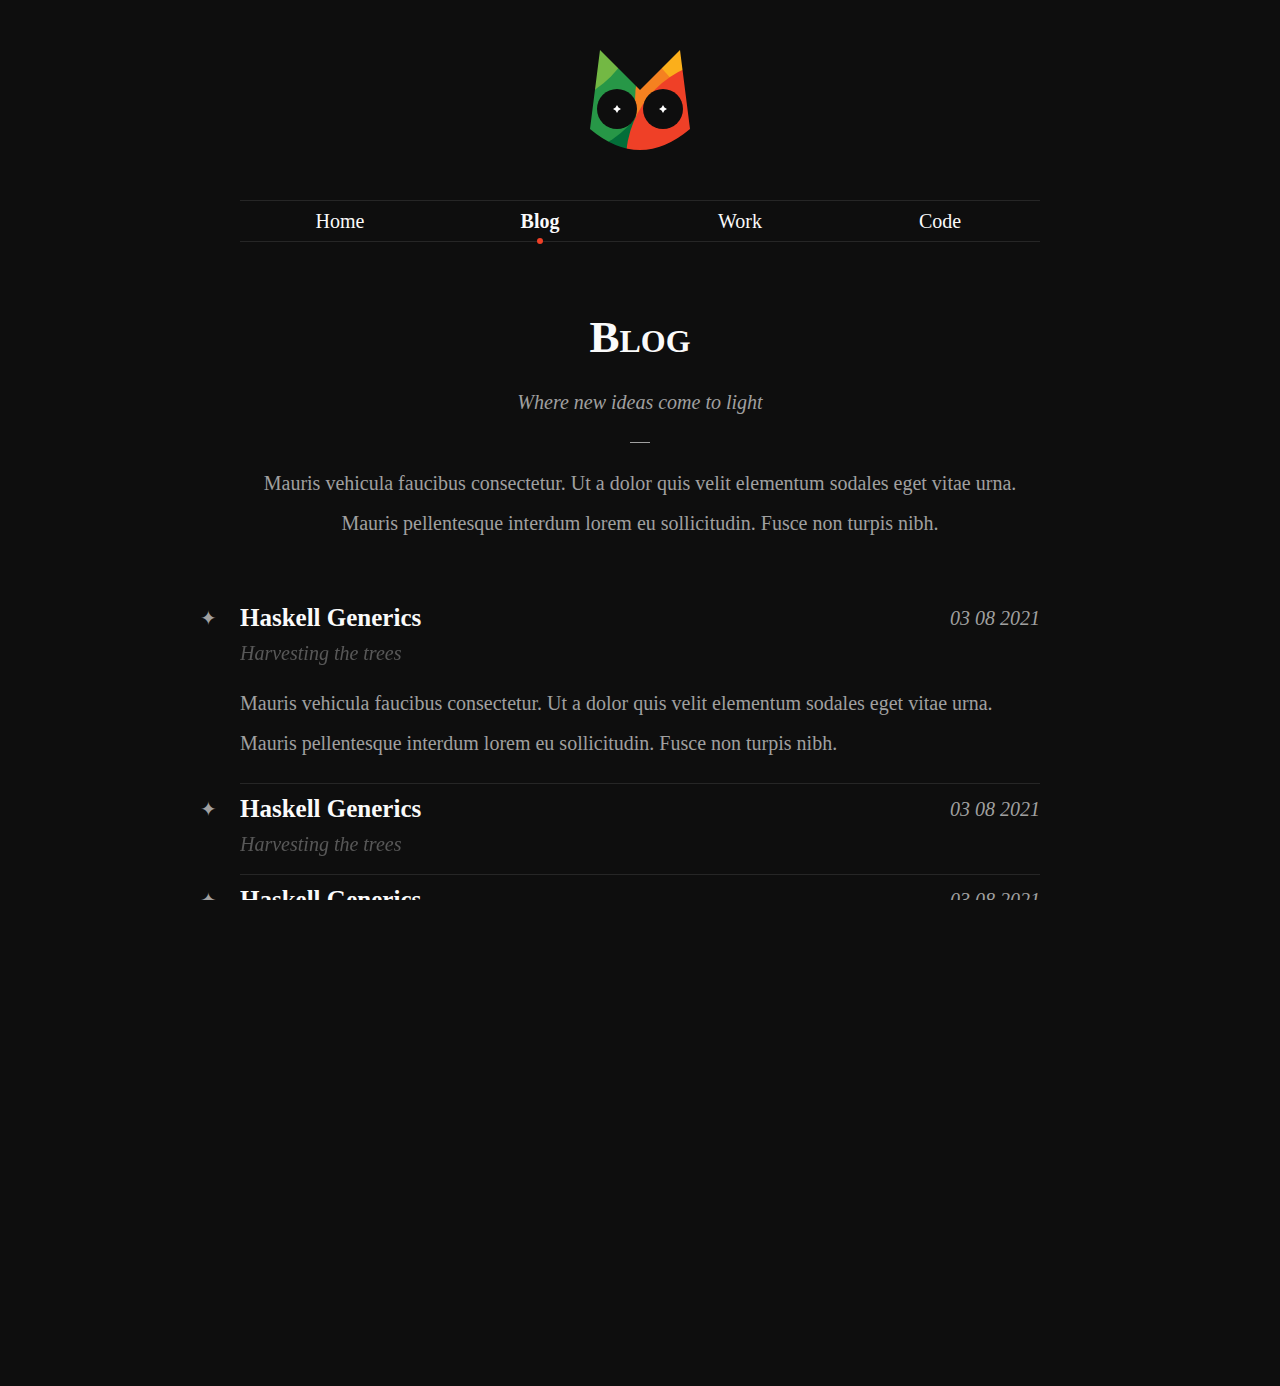
<file: blog.html>
<!DOCTYPE html>

<html>
  <head>
    <meta charset="utf-8">
    <meta name="viewport" content="width=device-width,initial-scale=1">

    <title>Blog ✦ Maštarija</title>
    <link rel="stylesheet" href="css/main.css">
  </head>

  <body>
    <header id="header" class="header">
      <nav id="nav" class="nav wrap padd">
        <a id="logo" class="logo" href="#" title="Maštarija">
          <img id="logo-mark" class="logo-mark" src="img/mastarija.svg" alt="Maštarija Logomark"/>
        </a>

        <ul id="main-menu" class="menu main-menu">
          <li><a href="#">Home</a></li>
          <li class="active"><a href="#">Blog</a></li>
          <li><a href="#">Work</a></li>
          <li><a href="#">Code</a></li>
        </ul>
      </nav>
    </header>

    <main id="main" class="main">
      <div id="page" class="page wrap padd">
        <header id="page_header" class="page_header">
          <h1 id="page_header_title" class="page_header_title">Blog</h1>
          <p id="page_header_subtitle" class="page_header_subtitle">Where new ideas come to light</p>
        </header>

        <p id="page_intro" class="page_intro">Mauris vehicula faucibus consectetur. Ut a dolor quis velit elementum sodales eget vitae urna. Mauris pellentesque interdum lorem eu sollicitudin. Fusce non turpis nibh.</p>

        <ul id="post-list" class="post-list">
          <li>
            <article class="post-list_item">
              <a href="#" class="post-list_item_link">
                <header class="post-list_item_header">
                      <h2 class="post-list_item_title">Haskell Generics</h2>
                      <time class="post-list_item_date">
                        <span title="Day" class="post-list_item_date_day">03</span>
                        <span title="Month" class="post-list_item_date_month">08</span>
                        <span title="Year" class="post-list_item_date_year">2021</span>
                      </time>
                      <p class="post-list_item_subtitle">Harvesting the trees</p>
                </header>
                <p class="post-list_item_intro">Mauris vehicula faucibus consectetur. Ut a dolor quis velit elementum sodales eget vitae urna. Mauris pellentesque interdum lorem eu sollicitudin. Fusce non turpis nibh.</p>
              </a>
            </article>
          </li>

          <li>
            <article class="post-list_item">
              <a href="#" class="post-list_item_link">
                <header>
                  <h2 class="post-list_item_title">Haskell Generics</h2>
                  <time class="post-list_item_date">
                    <span title="Day" class="post-list_item_date_day">03</span>
                    <span title="Month" class="post-list_item_date_month">08</span>
                    <span title="Year" class="post-list_item_date_year">2021</span>
                  </time>

                  <p class="post-list_item_subtitle">Harvesting the trees</p>
                </header>
              </a>
            </article>
          </li>

          <li>
            <article class="post-list_item">
              <a href="#" class="post-list_item_link">
                <header>
                  <h2 class="post-list_item_title">Haskell Generics</h2>
                  <time class="post-list_item_date">
                    <span title="Day" class="post-list_item_date_day">03</span>
                    <span title="Month" class="post-list_item_date_month">08</span>
                    <span title="Year" class="post-list_item_date_year">2021</span>
                  </time>
                </header>
              </a>
            </article>
          </li>

          <li>
            <article class="post-list_item">
              <a href="#" class="post-list_item_link">
                <header class="post-list_item_header">
                  <h2 class="post-list_item_title">Parsing the generic data</h2>
                  <time class="post-list_item_date">
                    <span title="Day" class="post-list_item_date_day">03</span>
                    <span title="Month" class="post-list_item_date_month">08</span>
                    <span title="Year" class="post-list_item_date_year">2021</span>
                  </time>

                  <p class="post-list_item_subtitle">Harvesting the trees</p>
                </header>

                <p class="post-list_item_intro">Mauris vehicula faucibus consectetur. Ut a dolor quis velit elementum sodales eget vitae urna. Mauris pellentesque interdum lorem eu sollicitudin. Fusce non turpis nibh.</p>
              </a>
            </article>
          </li>
        </ul>

        <footer id="page-footer" class="page-footer">
          <ul id="pagination" class="pagination">
            <li>
              <a href="#">1</a>
            </li>

            <li>
              <a href="#" class="active">2</a>
            </li>

            <li>
              <a href="#">3</a>
            </li>

            <li>
              <a href="#">4</a>
            </li>

            <li>
              <a href="#">5</a>
            </li>

            <li>
              <a href="#">6</a>
            </li>
          </ul>
        </footer>
      </div>
    </main>

    <footer id="footer" class="footer">
      <div id="copy" class="copy wrap padd">
        <p>&copy; 2020 <a href="#">Maštarija</a>. All rights reserved.</p>
      </div>
    </footer>
  </body>
</html>
</file>
<file: css/main.css>
@import url( dark.css );
@import url( core.css );
@import url( typo.css );
@import url( menu.css );

html
{
    color: var( --color-text );
    background: var( --color-body );
}

a , h1 , h2 , h3 , h4 , h5 , h6
{
    color: var( --color-text-main );
}

a
{
    display: inline-block;
    position: relative;
}

a:after
{
    left: 0;
    right: 0;
    bottom: .15em;
    height: .15em;

    content: '';
    display: block;
    position: absolute;

    transition: 200ms ease all;
    background: rgba( var( --contrasts ) / .7 );
}

a:hover:after
{
    height: .25em;
    background: rgba( var( --contrasts ) / 1 );
}

pre
{
    height: auto;
    padding: 1em;

    overflow-x: auto;
    overflow-y: hidden;

    margin-left: -2.5em;
    margin-right: -2.5em;

    background: rgb( var( --baselines ) );
    counter-reset: pre-line;
}

pre span
{
    counter-increment: pre-line;
}

pre span:before
{
    width: 2em;
    float: left;
    content: counter( pre-line );
    display: block;
    opacity: .5;
}

pre , code
{
    color: rgba( var( --contrasts ) / .9 );
}

u , i , b , strong
{
    color: var( --color-text-main );
}

ul
{
    list-style-type: square;
}


::-webkit-scrollbar
{
  width: 10px;
  height: 10px;
}

::-webkit-scrollbar-track
{
  background: rgba( var( --contrasts ) / calc( .5 * var( --intensity ) ) );
}

::-webkit-scrollbar-thumb
{
  background: rgba( var( --contrasts ) / var( --intensity ) );
}

::-webkit-scrollbar-thumb:hover
{
  background: rgba( var( --contrasts ) / calc( 5 * var( --intensity ) ));
}

/*UTILS*/

.wrap
{
    margin: 0 auto;
    max-width: 45em;
}

.padd
{
    padding: 2.5em;
}

/*ELEMS*/

.nav
{
    padding-bottom: 0;
}

.logo
{
    margin: 0 auto;
    display: block;
    max-width: 5em;
}

.logo:after
{
    clear: both;
    content: '';
    display: block;

    left: initial;
    right: initial;
    bottom: initial;
    height: initial;

    position: initial;
    background: initial;
}

.logo:hover:after
{
    height: initial;
}

.main-menu
{
    width: 100%;
    margin: 0 auto;
    margin-top: 2.5em;

    display: flex;

    border: 1px solid var( --outline );
    border-left: none;
    border-right: none;
}

.main-menu a:after
{
    left: initial;
    right: initial;
    bottom: initial;
    height: initial;

    content: initial;
    display: initial;
    position: initial;
    background: initial;
}

.main-menu > li
{
    flex: 1 1 0;
    display: table-cell;
    text-align: center;
    position: relative;
}

.main-menu > li.active > a
{
    font-weight: bold;
}

.main-menu > li:before
{
    height: 1px;

    content: '';
    display: block;

    left: 0;
    right: 0;
    bottom: -1px;
    position: absolute;

    background: linear-gradient( 90deg , #036e3900 0 , #036e39ff 50% , #036e3900 100% );

    opacity: 0;
    transition: 200ms ease opacity;
}

.main-menu > li:hover:before
{
    opacity: 1;
}

.main-menu > li.active:after
{
    width: .3em;
    height: .3em;

    left: 0;
    right: 0;
    bottom: -0.15em;
    margin: 0 auto;
    position: absolute;

    content: '';
    display: block;

    background: #ef4027;
    border-radius: 100%;

}

.main-menu > li > a
{
    width: 100%;
    height: 100%;
    display: block;
}

.tags
{
    margin: 0;
    padding: 0;
    display: flex;
    flex-direction: row;
    list-style: none;
    font-size: .75em;
    text-transform: lowercase;
    margin-bottom: 1em;
}

.tags a
{
    display: block;
    border: 1px solid var( --outline );
    padding: 0 .5em;
}

.tags li
{
    margin-right: 1em;
}

/* PAGE */

.page_header::after
{
    width: 1em;
    height: 0;
    margin: 1em auto;

    content: '';
    display: block;

    border-bottom: 1px solid;
}

.page_header_title ,
.page_header_subtitle
{
    margin: 0;
    text-align: center;
}

.page_header_title
{
    font-variant: small-caps;
    text-transform: capitalize;
}

.page_header_subtitle
{
    font-style: italic;
}

.page_intro
{
    text-align: center;
}

.pagination
{
    margin: 0;
    padding: 0;
    list-style: none;
    text-align: center;
}

.pagination li
{
    display: inline-block;
}

.pagination a
{
    width: 2em;
    height: 2em;
    display: block;
    line-height: 2em;
}

.pagination a:hover ,
.pagination a.active
{
    font-weight: bold;
}

.pagination a:after
{
    display: none;
}

/* POST LIST */

.post-list
{
    margin: 2.5em 0;
    padding: 0;
    list-style: none;
}

.post-list > li
{
    position: relative;
    border-bottom: 1px solid var( --outline );
}

.post-list > li:last-child
{
    border-bottom: none;
}

.post-list > li:before
{
    content: '✦';
    display: block;

    top: .25em;
    left: -2em;
    position: absolute;

    color: var(--color-text);
    transition: 200ms ease color;
}

.post-list > li:hover:before
{
    color: var(--color-text-main);
}

.post-list_item a
{
    display: block;
}

.post-list_item a:after
{
    display: none;
}

.post-list_item:after
{
    clear: both;
    content: '';
    display: block;
}

.post-list_item_link
{
    display: block;
    overflow: hidden;
}

.post-list_item_title
{
    float: left;
    margin: 0;
    font-size: 1.25em;
    line-height: 2em;
}

.post-list_item_subtitle
{
    clear: both;
    color: var( --color-text );
    opacity: .5;
    font-style: italic;
    margin-top: 0;
    line-height: 1;
}


.post-list_item_date
{
    float: right;
    font-style: italic;
    color: var(--color-text);
    font-size: 1em;
    line-height: 2.5em;
    transition: 200ms ease color;
}

.post-list_item:hover .post-list_item_date
{
    color: var( --color-text-main );
}

.post-list_item_intro
{
    clear: both;
    color: var( --color-text );
}

/* FOOTER */

.copy
{
    font-style: italic;
    text-align: center;
    padding-top: 0;
}
</file>
